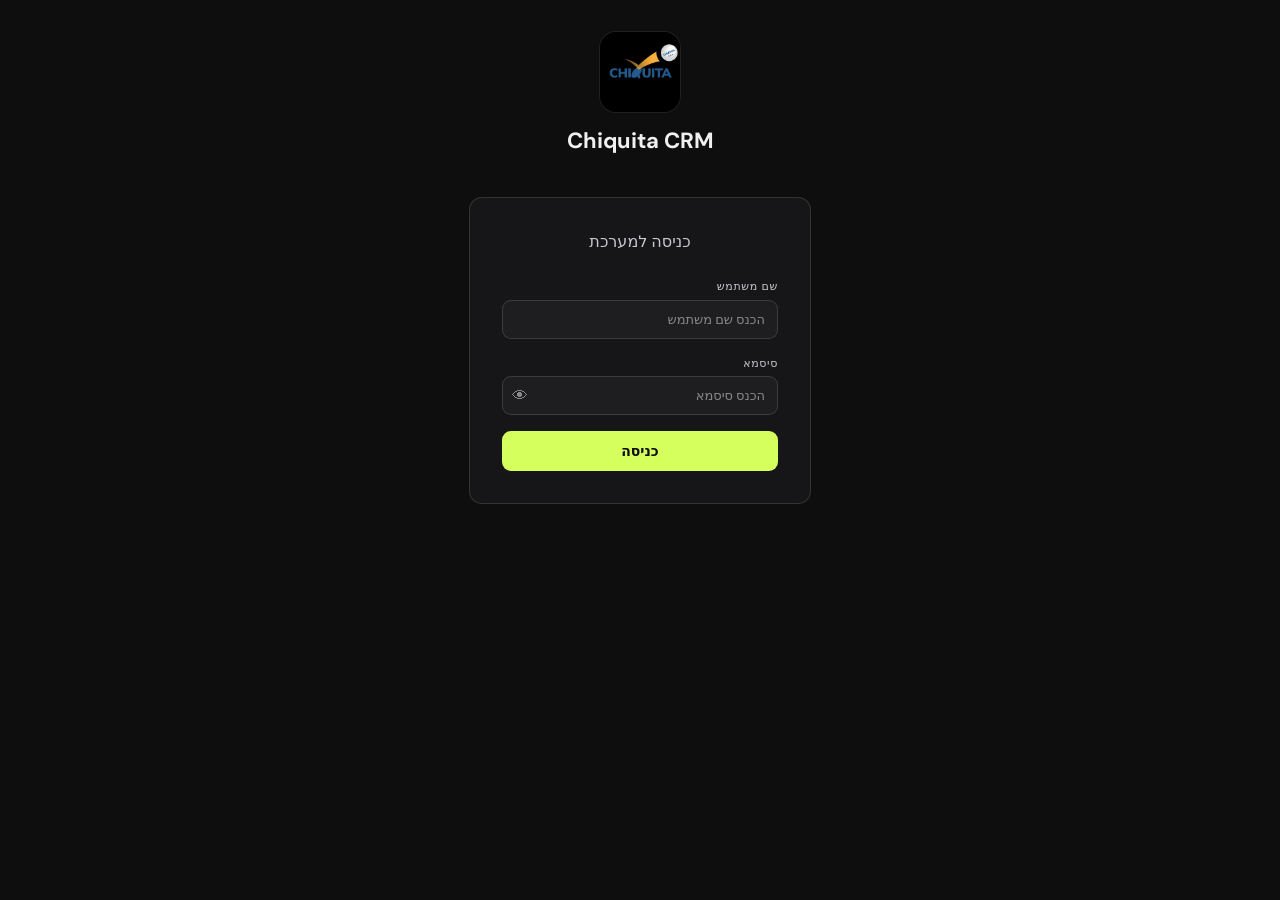
<file: index.html>
<!DOCTYPE html>
<html lang="he" dir="rtl">
<head>
  <meta charset="UTF-8"/>
  <meta name="viewport" content="width=device-width, initial-scale=1.0"/>
  <title>Chiquita CRM</title>
  <link rel="preconnect" href="https://fonts.googleapis.com"/>
  <link href="https://fonts.googleapis.com/css2?family=DM+Sans:wght@300;400;500;600;700&family=DM+Mono:wght@400;500&display=swap" rel="stylesheet"/>
  <link rel="stylesheet" href="style.css"/>
</head>
<body>

<!-- LOGIN -->
<div id="login-screen" style="display:flex">
  <div class="login-wrap">
    <div class="login-logo">
      <img src="logo.png" alt="Chiquita" class="login-logo-img"/>
      <div class="login-brand">Chiquita CRM</div>
    </div>
    <div class="login-card">
      <h1>כניסה למערכת</h1>
      <div class="form-group">
        <label>שם משתמש</label>
        <input type="text" id="login-username" placeholder="הכנס שם משתמש" autocomplete="username"/>
      </div>
      <div class="form-group">
        <label>סיסמא</label>
        <div style="position:relative">
          <input type="password" id="login-password" placeholder="הכנס סיסמא" autocomplete="current-password" onkeydown="if(event.key==='Enter')doLogin()" style="padding-left:38px"/>
          <button type="button" onclick="togglePassVis()" id="pass-eye" style="position:absolute;left:10px;top:50%;transform:translateY(-50%);background:none;border:none;cursor:pointer;color:var(--text3);font-size:16px;padding:0">👁</button>
        </div>
      </div>
      <button class="btn-primary" onclick="doLogin()">כניסה</button>
      <div id="login-error" class="error-msg" style="display:none;">שם משתמש או סיסמא שגויים</div>
    </div>
  </div>
</div>

<!-- CRM -->
<div id="crm-screen" style="display:none">
  <div class="sidebar">
    <!-- Row 1: logo | client name | buttons -->
    <div class="sidebar-top" style="display:flex;align-items:center;gap:6px;margin-bottom:.6rem">
      <img src="logo.png" alt="" class="crm-logo-img"/>
      <div class="sb-client-name" id="s-client-name" style="flex:1;text-align:center;font-size:15px;font-weight:700;color:var(--text)">—</div>
      <button id="theme-toggle" onclick="toggleTheme()" class="btn-logout-small" title="מצב תצוגה" style="font-size:14px">☀️</button>
      <button class="btn-logout-small" onclick="doLogout()" title="התנתק">⏻</button>
    </div>

    <!-- Row 2: tabs -->
    <div class="nav-tabs" style="margin-bottom:.5rem">
      <button class="nav-tab active" onclick="switchTab('leads',this)">לידים</button>
      <button class="nav-tab" onclick="switchTab('analytics',this)">סטטיסטיקה</button>
    </div>

    <!-- Period + search + status + add in one row -->
    <div class="sidebar-controls-row">
      <select id="month-filter" onchange="onMonthFilterChange()" class="month-select">
        <option value="all">כל הזמן</option>
      </select>
      <div class="search-wrap" style="flex:1;min-width:0">
        <svg class="search-icon" width="13" height="13" fill="none" stroke="currentColor" stroke-width="2" viewBox="0 0 24 24"><circle cx="11" cy="11" r="8"/><path d="m21 21-4.35-4.35"/></svg>
        <input type="text" id="search" placeholder="חיפוש..." oninput="currentPage=1;renderTable()" style="width:100%"/>
      </div>
      <select id="filter-status" onchange="currentPage=1;renderTable()">
        <option value="">סטטוס</option>
        <option>ליד חדש</option>
        <option>ביקש פרטים נוספים בוואטסאפ</option>
        <option>פולואפ</option>
        <option>לא רלוונטי</option>
        <option>נמכר</option>
      </select>
      <button class="btn-add desktop-hide" onclick="openModal()" style="padding:5px 8px;font-size:13px;font-weight:700;border-radius:50%;width:32px;height:32px;display:flex;align-items:center;justify-content:center;flex-shrink:0">+</button>
    </div>

    <div class="s-stats" id="s-stats"></div>

    <div class="fin-section" id="fin-section" style="display:none;">
      <div class="fin-title">פיננסים</div>
      <div class="fin-field">
        <label id="budget-label">תקציב קמפיין (₪)</label>
        <input type="number" id="budget" value="0" oninput="onBudgetChange()"/>
        <div class="fin-hint">לכל חודש בנפרד</div>
      </div>
      <div id="fin-results"></div>
    </div>
  </div>

  <div class="main-area">
    <div id="view-leads">
      <div class="top-bar">
        <div class="filters-row">
          <div class="search-wrap">
            <svg class="search-icon" width="14" height="14" fill="none" stroke="currentColor" stroke-width="2" viewBox="0 0 24 24"><circle cx="11" cy="11" r="8"/><path d="m21 21-4.35-4.35"/></svg>
            <input type="text" id="search-desktop" placeholder="חיפוש..." oninput="currentPage=1;syncSearch(this.value);renderTable()"/>
          </div>
          <select id="filter-status-desktop" onchange="currentPage=1;syncStatus(this.value);renderTable()">
            <option value="">כל הסטטוסים</option>
            <option>ליד חדש</option>
            <option>ביקש פרטים נוספים בוואטסאפ</option>
            <option>פולואפ</option>
            <option>לא רלוונטי</option>
            <option>נמכר</option>
          </select>
          <button class="btn-add" onclick="openModal()">+ הוסף ליד</button>
        </div>
      </div>

      <div class="table-wrap desktop-only">
        <table>
          <thead><tr>
            <th onclick="sortBy('date')">תאריך ↕</th>
            <th onclick="sortBy('name')">שם ↕</th>
            <th>טלפון</th>
            <th onclick="sortBy('status')">סטטוס ↕</th>
            <th>הערות</th>
            <th>סכום</th>
            <th>מיקום / עניין</th>
            <th>איך קנה</th>
            <th></th>
          </tr></thead>
          <tbody id="table-body"></tbody>
        </table>
        <div id="empty-state" class="empty-state" style="display:none;"><div>◎</div><div>לא נמצאו לידים</div></div>
      </div>

      <div class="cards-wrap mobile-only" id="cards-body"></div>

      <div id="pagination-bar" style="display:none;align-items:center;justify-content:center;gap:6px;padding:10px 8px;border-top:1px solid var(--border);background:var(--bg2);flex-shrink:0;flex-wrap:wrap"></div>

      <div class="table-footer">
        <span id="row-count"></span>
        <div id="sync-status" class="sync-status"></div>
      </div>
      <div class="page-footer">מופעל על ידי <strong>MetricMinds</strong></div>
    </div>

    <div id="view-analytics" style="display:none;">
      <div id="kpi-row" class="kpi-row"></div>
      <div class="analytics-card" style="margin-bottom:12px;">
        <div class="analytics-card-title">התפלגות סטטוסים</div>
        <div id="status-bars"></div>
      </div>
      <div class="analytics-card">
        <div class="analytics-card-title">איך קנו (נמכרו)</div>
        <div id="ad-bars"></div>
      </div>
      <div class="page-footer">מופעל על ידי <strong>MetricMinds</strong></div>
    </div>
  </div>


<!-- INLINE EDIT -->
<div class="modal-overlay" id="inline-edit-modal" onclick="if(event.target===this)closeInlineEdit()">
  <div class="modal">
    <div class="modal-header">
      <h2>עריכת ליד</h2>
      <button class="modal-close" onclick="closeInlineEdit()">✕</button>
    </div>
    <div class="modal-body">
      <div class="ie-header-info">
        <div class="ie-lead-name" id="ie-name-val"></div>
        <div class="ie-meta"><span id="ie-date"></span></div>
      </div>
      <div class="ie-readonly-grid">
        <div class="ie-readonly-item"><div class="ie-readonly-label">מיקום / עניין</div><div class="ie-readonly-val" id="ie-campaign"></div></div>
      </div>
      <div class="ie-divider">ניתן לעריכה</div>
      <div class="form-row">
        <div class="form-group"><label>שם</label><input type="text" id="ie-name"/></div>
        <div class="form-group"><label>טלפון</label><input type="tel" id="ie-phone"/></div>
      </div>
      <div class="form-group"><label>סטטוס</label>
        <div class="status-pills" id="ie-status-pills"></div>
      </div>
      <div class="form-group"><label>הערות</label><textarea id="ie-notes"></textarea></div>
      <div class="form-group" id="ie-income-group" style="display:none;"><label>סכום העסקה (₪)</label><input type="text" id="ie-income" placeholder="2500"/></div>
      <div class="form-group"><label>איך קנה</label>
        <select id="ie-ad">
          <option value="">-- בחר --</option>
          <option value="דרך לינק באשראי">דרך לינק באשראי</option>
          <option value="העברה בקאיה">העברה בקאיה</option>
          <option value="רכישה באתר">רכישה באתר</option>
          <option value="מזומן">מזומן</option>
        </select>
      </div>
    </div>
    <div class="modal-footer">
      <button class="btn-primary" id="ie-save-btn" onclick="saveInlineEdit()" style="width:auto;padding:8px 20px;margin:0">שמור שינויים</button>
      <button class="btn-cancel" onclick="closeInlineEdit()">ביטול</button>
    </div>
  </div>
</div>

<!-- ADD LEAD -->
<div class="modal-overlay" id="modal-overlay" onclick="handleOverlayClick(event)">
  <div class="modal">
    <div class="modal-header">
      <h2>הוסף ליד חדש</h2>
      <button class="modal-close" onclick="closeModal()">✕</button>
    </div>
    <div class="modal-body">
      <div class="form-row">
        <div class="form-group"><label>תאריך</label><input type="date" id="f-date"/></div>
        <div class="form-group"><label>מיקום / עניין</label><input type="text" id="f-campaign"/></div>
      </div>
      <div class="form-row">
        <div class="form-group"><label>שם מלא *</label><input type="text" id="f-name"/></div>
        <div class="form-group"><label>טלפון *</label><input type="tel" id="f-phone"/></div>
      </div>
      <div class="form-group"><label>סטטוס</label>
        <div class="status-pills">
          <button class="pill active" data-val="ליד חדש" onclick="selectStatus(this)">ליד חדש</button>
          <button class="pill" data-val="ביקש פרטים נוספים בוואטסאפ" onclick="selectStatus(this)">ביקש פרטים בווצאפ</button>
          <button class="pill" data-val="פולואפ" onclick="selectStatus(this)">פולואפ</button>
          <button class="pill" data-val="לא רלוונטי" onclick="selectStatus(this)">לא רלוונטי</button>
          <button class="pill" data-val="נמכר" onclick="selectStatus(this)">נמכר ✓</button>
        </div>
      </div>
      <div class="form-group"><label>הערות</label><textarea id="f-notes"></textarea></div>
      <div class="form-row">
        <div class="form-group"><label>סכום העסקה (₪)</label><input type="text" id="f-income" placeholder="2500"/></div>
        <div class="form-group"><label>איך קנה</label>
          <select id="f-ad">
            <option value="">-- בחר --</option>
            <option value="דרך לינק באשראי">דרך לינק באשראי</option>
            <option value="העברה בקאיה">העברה בקאיה</option>
            <option value="רכישה באתר">רכישה באתר</option>
            <option value="מזומן">מזומן</option>
          </select>
        </div>
      </div>
    </div>
    <div class="modal-footer">
      <button class="btn-primary" onclick="saveLead()" style="width:auto;padding:8px 20px;margin:0"><span>שמור לגיליון</span></button>
      <button class="btn-cancel" onclick="closeModal()">ביטול</button>
    </div>
  </div>
</div>

<div class="toast" id="toast"></div>
<script>
window.onerror=function(msg,src,line,col,err){
  const d=document.getElementById('toast');
  if(d){d.className='toast show error';d.textContent='שגיאה שורה '+line+': '+msg;setTimeout(()=>d.classList.remove('show'),8000);}
  console.error('ERROR line '+line+':',msg,err);
  return false;
};
</script>
<script src="users.js"></script>
<script src="app.js"></script>
</body>
</html>
</file>
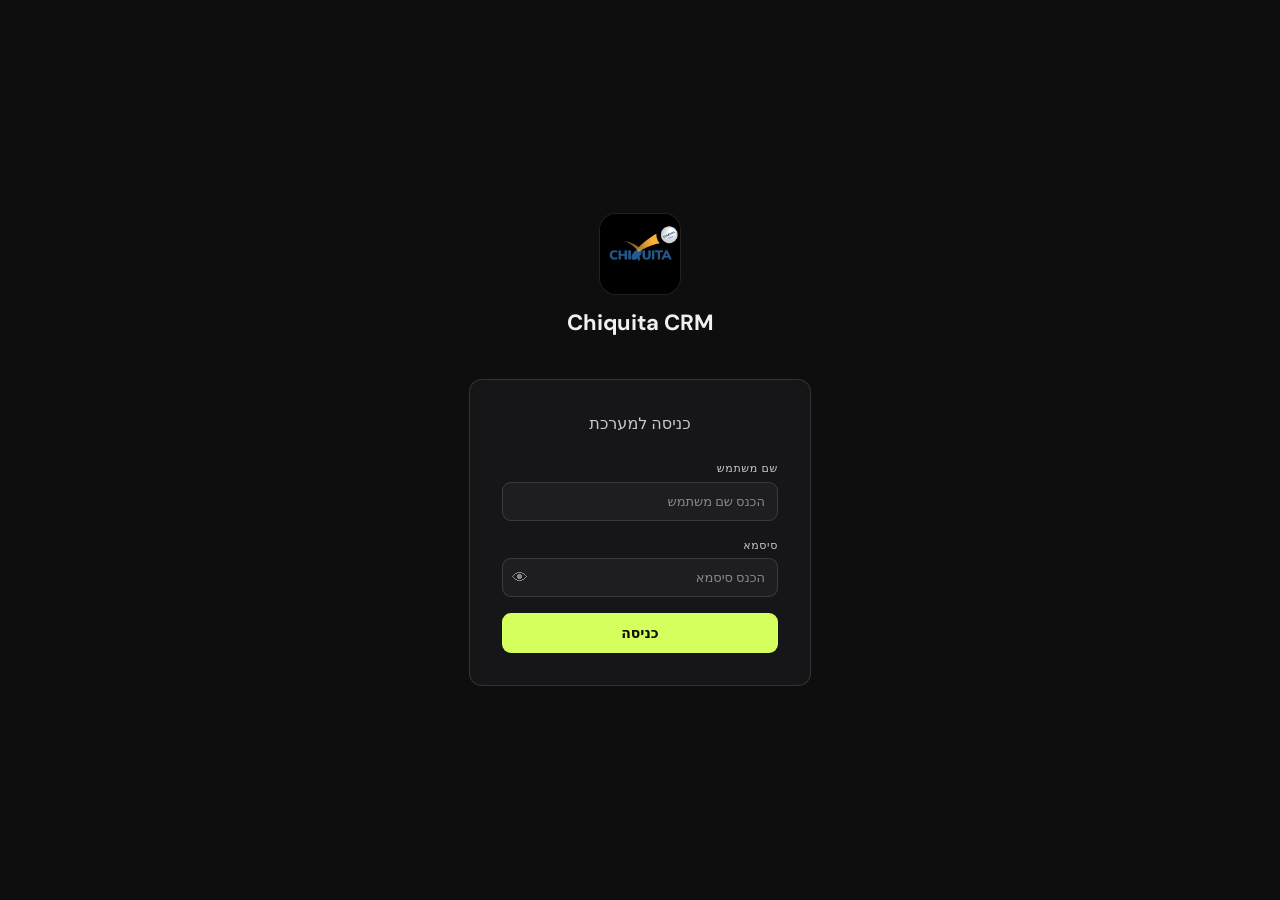
<file: index_v2_final.html>
<!DOCTYPE html>
<html lang="he" dir="rtl">
<head>
  <meta charset="UTF-8"/>
  <meta name="viewport" content="width=device-width, initial-scale=1.0"/>
  <title>Chiquita CRM</title>
  <link rel="preconnect" href="https://fonts.googleapis.com"/>
  <link href="https://fonts.googleapis.com/css2?family=DM+Sans:wght@300;400;500;600&family=DM+Mono:wght@400;500&display=swap" rel="stylesheet"/>
  <link rel="stylesheet" href="style.css"/>
</head>
<body>

<!-- LOGIN -->
<div id="login-screen" class="screen active">
  <div class="login-wrap">
    <div class="login-logo">
      <img src="logo.png" alt="MetricMinds" class="login-logo-img"/>
      <div class="login-brand">Chiquita CRM</div>
    </div>
    <div class="login-card">
      <h1>כניסה למערכת</h1>
      <div class="form-group">
        <label>שם משתמש</label>
        <input type="text" id="login-username" placeholder="הכנס שם משתמש" autocomplete="username"/>
      </div>
      <div class="form-group">
        <label>סיסמא</label>
        <div style="position:relative">
          <input type="password" id="login-password" placeholder="הכנס סיסמא" autocomplete="current-password" onkeydown="if(event.key==='Enter')doLogin()" style="padding-left:38px"/>
          <button type="button" onclick="togglePassVis()" id="pass-eye" style="position:absolute;left:10px;top:50%;transform:translateY(-50%);background:none;border:none;cursor:pointer;color:var(--text3);font-size:16px;padding:0;line-height:1">👁</button>
        </div>
      </div>
      <button class="btn-primary" onclick="doLogin()">כניסה</button>
      <div id="login-error" class="error-msg" style="display:none;">שם משתמש או סיסמא שגויים</div>
    </div>
  </div>
</div>

<!-- ADMIN -->
<div id="admin-screen" class="screen">
  <div class="admin-layout">
    <div class="admin-sidebar">
      <div class="admin-logo-wrap">
        <img src="logo.png" alt="" class="crm-logo-img"/>
        <span class="brand-txt">Chiquita</span>
      </div>
      <div class="admin-menu-label">ניהול</div>
      <div class="admin-menu">
        <div class="admin-menu-item active">לקוחות</div>
      </div>
      <div style="margin-top:auto">
        <button class="btn-logout" onclick="doLogout()">התנתק</button>
      </div>
    </div>
    <div class="admin-main">
      <div class="admin-topbar">
        <div>
          <div class="admin-page-title">ניהול לקוחות</div>
          <div id="admin-stats" style="margin-top:3px"></div>
        </div>
        <button class="btn-add" onclick="openAddClient()">+ הוסף לקוח</button>
      </div>
      <div id="client-list" class="client-list-admin"></div>
    </div>
  </div>
  <div class="admin-toast" id="admin-toast"></div>
</div>

<!-- CLIENT MODAL -->
<div class="modal-overlay" id="client-modal" onclick="if(event.target===this)this.classList.remove('open')">
  <div class="modal">
    <div class="modal-header">
      <h2 id="client-modal-title">הוסף לקוח</h2>
      <button class="modal-close" onclick="document.getElementById('client-modal').classList.remove('open')">✕</button>
    </div>
    <div class="modal-body">
      <input type="hidden" id="cm-id"/>
      <div class="form-row">
        <div class="form-group"><label>שם הלקוח / עסק *</label><input type="text" id="cm-name" placeholder="לדוגמה: GYM Dilan"/></div>
        <div class="form-group"><label>שם משתמש *</label><input type="text" id="cm-username" placeholder="gymdilan"/></div>
      </div>
      <div class="form-group"><label>סיסמא *</label><input type="password" id="cm-password" placeholder="סיסמא לכניסה של הלקוח"/></div>
      <div class="form-group">
        <label>קישור לגיליון Google *</label>
        <input type="url" id="cm-sheet-url" placeholder="https://docs.google.com/spreadsheets/d/..."/>
        <div class="field-hint">הגיליון חייב להיות משותף כ"כל מי שיש לו קישור"</div>
      </div>
      <div class="form-group">
        <label>לוגו הלקוח <span class="optional">(קישור לתמונה — אופציונלי)</span></label>
        <input type="url" id="cm-logo-url" placeholder="https://..."/>
        <div class="field-hint">קישור ישיר לתמונה (PNG/JPG)</div>
      </div>
      <div class="form-row">
        <div class="form-group"><label>שם לשונית <span class="optional">(ברירת מחדל: Main CRM)</span></label><input type="text" id="cm-sheet-tab" placeholder="Main CRM"/></div>
        <div class="form-group">
          <label>ממוצע חודשים שנרשם נשאר</label>
          <input type="number" id="cm-avg-months" value="5" min="1"/>
          <div class="field-hint">לחישוב ערך לקוח</div>
        </div>
      </div>
    </div>
    <div class="modal-footer">
      <button class="btn-primary" onclick="saveClient()" style="width:auto;padding:8px 20px;margin:0">שמור</button>
      <button class="btn-cancel" onclick="document.getElementById('client-modal').classList.remove('open')">ביטול</button>
    </div>
  </div>
</div>

<!-- CRM -->
<div id="crm-screen" class="screen">
  <div class="sidebar">
      <!-- Sidebar top: logo + controls -->
      <div class="sidebar-top">
        <div class="logo-wrap">
          <img src="logo.png" alt="" class="crm-logo-img"/>
          <span class="brand-txt">Chiquita</span>
        </div>
        <div style="display:flex;gap:4px">
          <button class="btn-back" id="btn-back-admin" onclick="goBackAdmin()" style="display:none" title="חזור">←</button>
          <button class="btn-logout-small" onclick="doLogout()" title="התנתק">⏻</button>
        </div>
      </div>
      <!-- 1. Client name -->
      <div class="sb-client-block">
        <div class="sb-client-label">לקוח</div>
        <div class="sb-client-name" id="s-client-name">—</div>
      </div>

      <!-- 2. Nav tabs -->
      <div class="nav-tabs">
        <button class="nav-tab active" onclick="switchTab('leads',this)">לידים</button>
        <button class="nav-tab" onclick="switchTab('analytics',this)">סטטיסטיקה</button>
      </div>

      <!-- 3. Period filter -->
      <div class="sb-period-block">
        <div class="sb-section-label">תקופה</div>
        <select id="month-filter" onchange="onMonthFilterChange()" class="month-select">
          <option value="all">כל הזמן</option>
        </select>
      </div>

      <!-- 4. Stats -->
      <div class="s-stats" id="s-stats"></div>

      <!-- 5. Finance -->
      <div class="fin-section" id="fin-section" style="display:none;">
        <div class="fin-title">פיננסים</div>
        <div class="fin-field">
          <label id="budget-label">תקציב קמפיין (₪)</label>
          <input type="number" id="budget" value="0" oninput="onBudgetChange()"/>
          <div class="fin-hint">לכל חודש בנפרד</div>
        </div>
        <div id="fin-results"></div>
      </div>

    </div>
  <div class="main-area">
    <div id="view-leads">
      <div class="top-bar">
        <div class="filters-row">
          <div class="search-wrap">
            <svg class="search-icon" width="14" height="14" fill="none" stroke="currentColor" stroke-width="2" viewBox="0 0 24 24"><circle cx="11" cy="11" r="8"/><path d="m21 21-4.35-4.35"/></svg>
            <input type="text" id="search" placeholder="חיפוש..." oninput="renderTable()"/>
          </div>
          <select id="filter-status" onchange="renderTable()">
            <option value="">כל הסטטוסים</option>
            <option>ליד חדש</option>
            <option>ביקש פרטים נוספים בוואטסאפ</option>
            <option>פולואפ</option>
            <option>לא רלוונטי</option>
            <option>נמכר</option>
          </select>

        </div>
        <button class="btn-add" onclick="openModal()">+ הוסף ליד</button>
      </div>
      <div class="table-wrap desktop-only">
        <table>
          <thead><tr>
            <th onclick="sortBy('date')">תאריך ↕</th>
            <th onclick="sortBy('name')">שם ↕</th>
            <th>טלפון</th>
            <th onclick="sortBy('status')">סטטוס ↕</th>
            <th>הערות</th>
            <th>סכום</th>
            <th>מיקום / עניין</th>
            <th>איך קנה</th>
            <th></th>
          </tr></thead>
          <tbody id="table-body"></tbody>
        </table>
        <div id="empty-state" class="empty-state" style="display:none;"><div>◎</div><div>לא נמצאו לידים</div></div>
      </div>
      <div class="cards-wrap mobile-only" id="cards-body"></div>
      <div class="table-footer">
        <span id="row-count"></span>
        <div id="sync-status" class="sync-status"></div>
      </div>
      <div class="page-footer">מופעל על ידי <strong>MetricMinds</strong></div>
    </div>
    <div id="view-analytics" style="display:none;">
      <div id="kpi-row" class="kpi-row"></div>
      <div class="analytics-card" style="margin-bottom:12px;">
        <div class="analytics-card-title">התפלגות סטטוסים</div>
        <div id="status-bars"></div>
      </div>
      <div class="analytics-card">
        <div class="analytics-card-title">ביצועי מודעות</div>
        <div id="ad-bars"></div>
      </div>
    <div class="page-footer">מופעל על ידי <strong>MetricMinds</strong></div>
    </div>
  </div>
</div>

<!-- LEAD MODAL -->
<div class="modal-overlay" id="modal-overlay" onclick="handleOverlayClick(event)">
  <div class="modal">
    <div class="modal-header">
      <h2 id="modal-title">הוסף ליד חדש</h2>
      <button class="modal-close" onclick="closeModal()">✕</button>
    </div>
    <div class="modal-body">
      <div class="form-row">
        <div class="form-group"><label>תאריך</label><input type="date" id="f-date"/></div>
<div class="form-group" style="display:none"><select id="f-platform"><option value="manual">Manual</option></select></div>
      </div>
      <div class="form-row">
        <div class="form-group"><label>שם מלא *</label><input type="text" id="f-name" placeholder="שם הליד"/></div>
        <div class="form-group"><label>טלפון *</label><input type="tel" id="f-phone" placeholder="05XXXXXXXX"/></div>
      </div>
      <div class="form-group"><label>סטטוס ליד</label>
        <div class="status-pills">
          <button class="pill active" data-val="ליד חדש" onclick="selectStatus(this)">ליד חדש</button>
          <button class="pill" data-val="ביקש פרטים נוספים בוואטסאפ" onclick="selectStatus(this)">ביקש פרטים בווצאפ</button>
          <button class="pill" data-val="פולואפ" onclick="selectStatus(this)">פולואפ</button>
          <button class="pill" data-val="לא רלוונטי" onclick="selectStatus(this)">לא רלוונטי</button>
          <button class="pill" data-val="נמכר" onclick="selectStatus(this)">נמכר ✓</button>
        </div>
      </div>
      <div class="form-group"><label>תיאור נוסף</label><textarea id="f-notes" placeholder="הערות נוספות..."></textarea></div>
      <div class="form-row">
        <div class="form-group"><label>סכום העסקה (₪)</label><input type="text" id="f-income" placeholder="2500"/></div>
        <div class="form-group"><label>מתעניין ב / מיקום</label><input type="text" id="f-campaign"/></div>
      </div>
      <div class="form-group"><label>איך קנה</label><input type="text" id="f-ad" placeholder="מזומן / אשראי / לינק..."/></div>
    </div>
    <div class="modal-footer">
      <button class="btn-primary" onclick="saveLead()" style="width:auto;padding:8px 20px;margin:0"><span id="save-btn-text">שמור לגיליון</span></button>
      <button class="btn-cancel" onclick="closeModal()">ביטול</button>
    </div>
  </div>
</div>


<!-- INLINE EDIT MODAL -->
<div class="modal-overlay" id="inline-edit-modal" onclick="if(event.target===this)closeInlineEdit()">
  <div class="modal">
    <div class="modal-header">
      <h2>עריכת ליד</h2>
      <button class="modal-close" onclick="closeInlineEdit()">✕</button>
    </div>
    <div class="modal-body">
      <div class="ie-header-info">
        <div class="ie-lead-name" id="ie-name-val"></div>
        <div class="ie-meta">
          <span id="ie-date"></span>
          <span id="ie-platform"></span>
        </div>
      </div>

      <div class="ie-divider">פרטים לקריאה בלבד</div>
      <div class="ie-readonly-grid">
        <div class="ie-readonly-item"><div class="ie-readonly-label">קמפיין</div><div class="ie-readonly-val" id="ie-campaign"></div></div>
        <div class="ie-readonly-item"><div class="ie-readonly-label">מודעה</div><div class="ie-readonly-val" id="ie-ad"></div></div>
      </div>

      <div class="ie-divider">ניתן לעריכה</div>
      <div class="form-row">
        <div class="form-group"><label>שם</label><input type="text" id="ie-name"/></div>
        <div class="form-group"><label>טלפון</label><input type="tel" id="ie-phone"/></div>
      </div>
      <div class="form-group"><label>סטטוס</label>
        <div class="status-pills" id="ie-status-pills"></div>
      </div>
      <div class="form-group"><label>הערות</label><textarea id="ie-notes" placeholder="הערות נוספות..."></textarea></div>
      <div class="form-group" id="ie-income-group" style="display:none;"><label>הכנסה חודשית (₪)</label><input type="text" id="ie-income" placeholder="8000"/></div>
    </div>
    <div class="modal-footer">
      <button class="btn-primary" id="ie-save-btn" onclick="saveInlineEdit()" style="width:auto;padding:8px 20px;margin:0">שמור שינויים</button>
      <button class="btn-cancel" onclick="closeInlineEdit()">ביטול</button>
    </div>
  </div>
</div>

<div class="toast" id="toast"></div>

<script src="users.js"></script>
<script src="app.js"></script>
</body>
</html>
</file>
<file: style.css>
*,*::before,*::after{box-sizing:border-box;margin:0;padding:0}
:root{
  --bg:#0e0e0f;--bg2:#161618;--bg3:#1e1e21;--bg4:#252528;
  --border:rgba(255,255,255,0.07);--border2:rgba(255,255,255,0.13);
  --text:#f0f0f0;--text2:#c8c8d0;--text3:#888;
  --accent:#d4ff5c;--accent-dim:rgba(212,255,92,0.12);--at:#0e0e0f;
  --green:#4ade80;--amber:#fbbf24;--red:#f87171;--blue:#60a5fa;
  --r:9px;--rl:13px;--sw:210px;
}
html,body{height:100%;direction:rtl}
body{font-family:'DM Sans',system-ui,Arial,sans-serif;background:var(--bg);color:var(--text);font-size:13px;line-height:1.5}
.screen{display:none;min-height:100vh}
.screen.active{display:flex}

/* LOGIN */
#login-screen{align-items:center;justify-content:center;background:var(--bg)}
.login-wrap{width:100%;max-width:390px;padding:2rem 1.5rem}
.login-logo{text-align:center;margin-bottom:2.5rem}
.login-logo-img{width:80px;height:80px;border-radius:16px;object-fit:cover;margin:0 auto 12px;display:block;box-shadow:0 0 0 1px rgba(255,255,255,0.08)}
.login-brand{font-size:22px;font-weight:700;color:var(--text)}
.login-card{background:var(--bg2);border:1px solid var(--border2);border-radius:var(--rl);padding:2rem}
.login-card h1{font-size:16px;font-weight:500;margin-bottom:1.5rem;text-align:center;color:var(--text2)}

/* ADMIN */
#admin-screen{flex-direction:row;height:100vh}
.admin-layout{display:flex;width:100%;height:100%}
.admin-sidebar{width:200px;min-width:200px;background:var(--bg2);border-left:1px solid var(--border);display:flex;flex-direction:column;padding:1rem}
.admin-logo-wrap{display:flex;align-items:center;gap:8px;margin-bottom:1.5rem}
.admin-menu-label{font-size:10px;color:var(--text3);text-transform:uppercase;letter-spacing:.08em;margin-bottom:6px}
.admin-menu-item{padding:8px 10px;border-radius:var(--r);font-size:13px;color:var(--text2);cursor:pointer;margin-bottom:3px}
.admin-menu-item.active{background:var(--bg3);color:var(--text);font-weight:500}
.admin-main{flex:1;display:flex;flex-direction:column;overflow:hidden}
.admin-topbar{display:flex;align-items:center;justify-content:space-between;padding:1.1rem 1.25rem;border-bottom:1px solid var(--border)}
.admin-page-title{font-size:18px;font-weight:700}
.client-list-admin{flex:1;overflow-y:auto;padding:1rem 1.25rem;display:flex;flex-direction:column;gap:8px}
.client-row{display:flex;align-items:center;justify-content:space-between;background:var(--bg2);border:1px solid var(--border);border-radius:var(--rl);padding:1rem 1.1rem;transition:border-color .15s}
.client-row:hover{border-color:var(--border2)}
.client-row-info{flex:1;cursor:pointer}
.client-row-name{font-size:14px;font-weight:600;margin-bottom:3px}
.client-row-sub{font-size:11px;color:var(--text3)}
.client-row-actions{display:flex;gap:6px}
.btn-row-admin{background:none;border:1px solid var(--border);border-radius:var(--r);padding:6px 12px;font-size:12px;cursor:pointer;color:var(--text2);transition:all .15s;white-space:nowrap;font-family:inherit}
.btn-row-admin:hover{border-color:var(--border2);color:var(--text)}
.btn-row-admin.danger:hover{border-color:rgba(248,113,113,.4);color:var(--red);background:rgba(248,113,113,.06)}
.admin-toast{position:fixed;bottom:20px;left:20px;background:var(--bg3);border:1px solid var(--border2);color:var(--text);border-radius:var(--r);padding:10px 16px;font-size:13px;z-index:200;opacity:0;transform:translateY(5px);transition:opacity .2s,transform .2s;pointer-events:none}
.admin-toast.show{opacity:1;transform:translateY(0)}
.admin-toast.success{border-color:rgba(74,222,128,.3);color:var(--green)}
.admin-toast.error{border-color:rgba(248,113,113,.3);color:var(--red)}

/* FORMS */
.form-group{margin-bottom:1rem}
.form-group label{display:flex;align-items:center;justify-content:space-between;font-size:11px;font-weight:500;color:var(--text2);text-transform:uppercase;letter-spacing:.06em;margin-bottom:5px}
.optional{font-weight:400;text-transform:none;letter-spacing:0;color:var(--text3);font-size:11px}
.field-hint{font-size:11px;color:var(--text3);margin-top:4px}
input[type="text"],input[type="url"],input[type="tel"],input[type="date"],input[type="number"],input[type="password"],select,textarea{width:100%;background:var(--bg3);border:1px solid var(--border2);border-radius:var(--r);color:var(--text);font-family:inherit;font-size:13px;padding:10px 12px;outline:none;transition:border-color .15s;-webkit-appearance:none;direction:rtl;text-align:right}
input:focus,select:focus,textarea:focus{border-color:var(--accent)}
select option{background:var(--bg3)}
textarea{resize:vertical;min-height:70px}
input::placeholder{color:var(--text3)}
.btn-primary{width:100%;display:flex;align-items:center;justify-content:center;gap:8px;background:var(--accent);color:var(--at);border:none;border-radius:var(--r);padding:11px;font-family:inherit;font-size:14px;font-weight:700;cursor:pointer;transition:opacity .15s,transform .1s;margin-top:.4rem}
.btn-primary:hover{opacity:.9}
.btn-primary:active{transform:scale(.98)}
.error-msg{background:rgba(248,113,113,.1);border:1px solid rgba(248,113,113,.3);color:var(--red);border-radius:var(--r);padding:10px 12px;font-size:13px;margin-top:1rem}
.btn-logout{background:none;border:1px solid var(--border);border-radius:var(--r);padding:7px 14px;color:var(--text2);font-size:12px;cursor:pointer;width:100%;font-family:inherit}
.btn-logout:hover{border-color:var(--border2);color:var(--text)}
.btn-logout-small{background:none;border:1px solid var(--border);border-radius:6px;padding:5px 7px;cursor:pointer;color:var(--text3);font-size:12px;transition:all .15s}
.btn-logout-small:hover{color:var(--red);border-color:rgba(248,113,113,.4)}

/* CRM LAYOUT */
#crm-screen{flex-direction:row;height:100vh}
.sidebar{width:var(--sw);min-width:var(--sw);background:var(--bg2);border-left:1px solid var(--border);display:flex;flex-direction:column;padding:.9rem;overflow-y:auto}
.btn-back{background:none;border:1px solid var(--border);border-radius:6px;padding:4px 8px;cursor:pointer;color:var(--text3);font-size:13px;transition:all .15s}
.btn-back:hover{border-color:var(--border2);color:var(--text)}

/* Client name big */
.client-header-block{margin-bottom:.85rem;padding-bottom:.85rem;border-bottom:1px solid var(--border)}
.client-header-top{display:flex;align-items:center;justify-content:space-between;margin-bottom:.6rem}
.client-logo-img{width:38px;height:38px;border-radius:8px;object-fit:cover;box-shadow:0 2px 8px rgba(0,0,0,.4)}
.client-name-big{font-size:16px;font-weight:700;color:var(--text);line-height:1.2;word-break:break-word}
.metricminds-footer{margin-top:auto;padding-top:.8rem;border-top:1px solid var(--border);display:flex;align-items:center;gap:6px}
.footer-logo-img{width:20px;height:20px;border-radius:4px;object-fit:cover;opacity:.7}
.footer-brand-txt{font-size:11px;color:var(--text3);font-weight:600;letter-spacing:.04em}
.sidebar-section{margin-bottom:.75rem}
.sidebar-section-label{font-size:10px;color:var(--text3);text-transform:uppercase;letter-spacing:.07em;margin-bottom:5px}
.month-select{width:100%;font-size:12px;padding:7px 10px}
.nav-tabs{display:flex;gap:3px;background:var(--bg3);border-radius:7px;padding:3px;margin-bottom:.85rem}
.nav-tab{flex:1;background:none;border:none;border-radius:5px;padding:5px 3px;font-family:inherit;font-size:11px;color:var(--text3);cursor:pointer;transition:all .15s;font-weight:500}
.nav-tab.active{background:var(--bg4);color:var(--text);font-weight:700}
.s-stats{flex:1}
.s-stat{display:flex;justify-content:space-between;align-items:center;padding:6px 0;border-bottom:1px solid var(--border)}
.s-stat:last-child{border-bottom:none}
.s-stat-label{font-size:12px;color:var(--text2)}
.s-stat-val{font-size:14px;font-weight:700;font-family:'DM Mono',monospace}
.green{color:var(--green)}.amber{color:var(--amber)}.red{color:var(--red)}.blue{color:var(--blue)}
.fin-section{margin-top:.8rem;padding-top:.8rem;border-top:1px solid var(--border)}
.fin-title{font-size:10px;color:var(--text3);text-transform:uppercase;letter-spacing:.07em;margin-bottom:7px}
.fin-field{display:flex;flex-direction:column;gap:3px;margin-bottom:8px}
.fin-field label{font-size:11px;color:var(--text2);display:block;text-transform:none;letter-spacing:0;font-weight:500}
.fin-field input{padding:6px 8px;font-size:12px}
.fin-hint{font-size:10px;color:var(--text3);margin-top:2px}
.fin-row{display:flex;justify-content:space-between;align-items:center;padding:4px 0;border-bottom:1px solid rgba(255,255,255,.04)}
.fin-row:last-child{border-bottom:none}
.fin-label{font-size:11px;color:var(--text2)}
.fin-val{font-size:12px;font-weight:700;font-family:'DM Mono',monospace;color:var(--accent)}

/* MAIN */
.main-area{flex:1;display:flex;flex-direction:column;overflow:hidden;min-height:0}
#view-leads{display:flex;flex-direction:column;flex:1;overflow:hidden;min-height:0}
#view-analytics{overflow-y:auto;flex:1;min-height:0}
.top-bar{display:flex;align-items:center;justify-content:space-between;padding:.8rem 1rem;border-bottom:1px solid var(--border);gap:8px;flex-wrap:wrap}
.filters-row{display:flex;gap:7px;flex-wrap:wrap;align-items:center}
.search-wrap{position:relative}
.search-icon{position:absolute;right:9px;top:50%;transform:translateY(-50%);color:var(--text3);pointer-events:none}
.search-wrap input{width:185px;padding-right:30px;padding-left:10px}
.filters-row select{width:auto;padding:7px 10px}
.btn-add{display:flex;align-items:center;gap:6px;background:var(--accent);color:var(--at);border:none;border-radius:var(--r);padding:8px 14px;font-family:inherit;font-size:12px;font-weight:700;cursor:pointer;white-space:nowrap}
.btn-add:hover{opacity:.9}

/* TABLE */
.desktop-only{display:block}
.mobile-only{display:none}
.table-wrap{flex:1;overflow:auto;min-height:0}
table{width:100%;border-collapse:collapse;min-width:750px}
thead{position:sticky;top:0;z-index:1}
thead tr{background:var(--bg2)}
th{padding:10px 13px;text-align:right;font-size:10px;font-weight:600;color:var(--text3);text-transform:uppercase;letter-spacing:.07em;border-bottom:1px solid var(--border);white-space:nowrap;cursor:pointer;user-select:none}
th:hover{color:var(--text2)}
td{padding:11px 13px;border-bottom:1px solid var(--border);vertical-align:middle;font-size:13px;text-align:right}
tr:last-child td{border-bottom:none}
tr:hover td{background:rgba(255,255,255,.025)}
tr{cursor:pointer}
.name-cell{font-weight:600;color:var(--text)}
.date-cell{font-family:'DM Mono',monospace;font-size:11px;color:var(--text2);white-space:nowrap}
.phone-cell{font-family:'DM Mono',monospace;font-size:12px;color:var(--text2)}
.note-cell{max-width:130px;overflow:hidden;text-overflow:ellipsis;white-space:nowrap;font-size:12px;color:var(--text2)}
.income-cell{font-family:'DM Mono',monospace;font-size:12px;color:var(--green);font-weight:600}
.ad-cell{max-width:90px;overflow:hidden;text-overflow:ellipsis;white-space:nowrap;color:var(--text3);font-size:11px}

/* BADGES */
.badge{display:inline-flex;align-items:center;padding:3px 9px;border-radius:20px;font-size:11px;font-weight:600;white-space:nowrap}
.badge-new{background:rgba(96,165,250,.15);color:#93c5fd}
.badge-details{background:rgba(74,222,128,.12);color:#86efac}
.badge-followup{background:rgba(251,191,36,.12);color:#fde68a}
.badge-irrelevant{background:rgba(248,113,113,.12);color:#fca5a5}
.badge-registered{background:rgba(212,255,92,.12);color:var(--accent)}
.badge-notregistered{background:rgba(156,163,175,.1);color:#a1a1aa}

.platform-cell{display:flex;align-items:center;gap:5px;font-size:12px;color:var(--text2);justify-content:flex-end}
.platform-dot{width:7px;height:7px;border-radius:50%;flex-shrink:0}
.dot-fb{background:#1877F2}.dot-ig{background:#E1306C}

/* Delete - admin only, hidden until hover */
.btn-delete-row{background:none;border:none;color:transparent;cursor:pointer;padding:4px 7px;border-radius:5px;font-size:13px;transition:all .2s}
tr:hover .btn-delete-row{color:var(--text3)}
.btn-delete-row:hover{color:var(--red)!important;background:rgba(248,113,113,.08)}

/* Tooltip */
.tooltip-cell{position:relative;max-width:160px}
.cell-truncate{display:block;overflow:hidden;text-overflow:ellipsis;white-space:nowrap;font-size:12px;color:var(--text2)}
.tooltip-box{display:none;position:absolute;top:calc(100% + 4px);right:0;z-index:50;background:var(--bg4);border:1px solid var(--border2);border-radius:var(--r);padding:9px 11px;font-size:12px;color:var(--text);white-space:normal;min-width:200px;max-width:320px;word-break:break-word;box-shadow:0 8px 24px rgba(0,0,0,.5)}
.tooltip-cell:hover .tooltip-box{display:block}

.table-footer{display:flex;justify-content:space-between;padding:8px 13px;border-top:1px solid var(--border);font-size:11px}
.row-count{color:var(--text3)}
.sync-status{font-size:11px;color:var(--text3)}
.sync-status.success{color:var(--green)}.sync-status.error{color:var(--red)}.sync-status.saving{color:var(--amber)}
.empty-state{display:flex;flex-direction:column;align-items:center;justify-content:center;padding:5rem;color:var(--text3);gap:8px;font-size:20px}

/* MOBILE CARDS */
.cards-wrap{flex:1;overflow-y:auto;padding:.75rem}
.lead-card{background:var(--bg2);border:1px solid var(--border);border-radius:var(--rl);padding:1rem;margin-bottom:10px;cursor:pointer;transition:border-color .15s}
.lead-card:hover{border-color:var(--border2)}
.lead-card-top{display:flex;justify-content:space-between;align-items:flex-start;margin-bottom:8px}
.lead-card-name{font-size:15px;font-weight:700;color:var(--text)}
.lead-card-date{font-size:11px;color:var(--text3);font-family:'DM Mono',monospace}
.lead-card-phone{font-size:13px;color:var(--text2);margin-bottom:8px;font-family:'DM Mono',monospace}
.lead-card-row{display:flex;justify-content:space-between;align-items:center;margin-top:7px}
.lead-card-edit{margin-top:10px;width:100%;background:none;border:1px solid var(--border);border-radius:var(--r);padding:8px;font-size:12px;color:var(--text2);cursor:pointer;text-align:center;font-family:inherit;transition:all .15s}
.lead-card-edit:hover{border-color:var(--border2);color:var(--text)}

/* ANALYTICS */
.kpi-row{display:grid;grid-template-columns:repeat(auto-fit,minmax(130px,1fr));gap:10px;margin-bottom:14px}
.kpi-card{background:var(--bg2);border:1px solid var(--border);border-radius:var(--r);padding:13px}
.kpi-label{font-size:10px;color:var(--text3);text-transform:uppercase;letter-spacing:.05em;margin-bottom:5px}
.kpi-val{font-size:21px;font-weight:700;font-family:'DM Mono',monospace}
.kpi-sub{font-size:10px;color:var(--text3);margin-top:3px}
.analytics-card{background:var(--bg2);border:1px solid var(--border);border-radius:var(--rl);padding:1rem}
.analytics-card-title{font-size:10px;color:var(--text3);text-transform:uppercase;letter-spacing:.06em;margin-bottom:12px;font-weight:600}
.bar-row{margin-bottom:9px}
.bar-label-row{display:flex;justify-content:space-between;font-size:11px;margin-bottom:3px}
.bar-track{background:var(--bg3);border-radius:4px;height:5px}
.bar-fill{height:5px;border-radius:4px;transition:width .4s}

/* MODALS */
.modal-overlay{display:none;position:fixed;inset:0;background:rgba(0,0,0,.75);z-index:100;align-items:center;justify-content:center}
.modal-overlay.open{display:flex}
.modal{background:var(--bg2);border:1px solid var(--border2);border-radius:var(--rl);width:500px;max-width:95vw;max-height:90vh;overflow-y:auto;direction:rtl;animation:su .18s ease;box-shadow:0 24px 60px rgba(0,0,0,.5)}
@keyframes su{from{transform:translateY(14px);opacity:0}to{transform:translateY(0);opacity:1}}
.modal-header{display:flex;align-items:center;justify-content:space-between;padding:1rem 1.3rem;border-bottom:1px solid var(--border)}
.modal-header h2{font-size:15px;font-weight:700}
.modal-close{background:none;border:none;color:var(--text3);font-size:15px;cursor:pointer;padding:3px;transition:color .15s}
.modal-close:hover{color:var(--text)}
.modal-body{padding:1rem 1.3rem}
.modal-footer{display:flex;gap:8px;justify-content:flex-start;padding:.9rem 1.3rem;border-top:1px solid var(--border)}
.form-row{display:grid;grid-template-columns:1fr 1fr;gap:11px}
.btn-cancel{background:none;border:1px solid var(--border2);border-radius:var(--r);padding:8px 15px;color:var(--text2);font-family:inherit;font-size:13px;cursor:pointer;transition:all .15s}
.btn-cancel:hover{border-color:var(--border2);color:var(--text)}
.status-pills{display:flex;flex-wrap:wrap;gap:5px}
.pill{background:var(--bg3);border:1px solid var(--border2);border-radius:20px;padding:5px 12px;font-family:inherit;font-size:11px;color:var(--text2);cursor:pointer;transition:all .15s;font-weight:500}
.pill:hover{border-color:var(--border2);color:var(--text)}
.pill.active{background:var(--accent-dim);border-color:rgba(212,255,92,.35);color:var(--accent)}
.ie-header-info{margin-bottom:1rem;padding-bottom:1rem;border-bottom:1px solid var(--border)}
.ie-lead-name{font-size:18px;font-weight:700;margin-bottom:4px;color:var(--text)}
.ie-meta{display:flex;gap:12px;font-size:12px;color:var(--text3)}
.ie-readonly-grid{display:grid;grid-template-columns:1fr 1fr;gap:8px;margin-bottom:1rem;background:var(--bg3);border-radius:var(--r);padding:10px 12px;border:1px solid var(--border)}
.ie-readonly-item{display:flex;flex-direction:column;gap:2px}
.ie-readonly-label{font-size:10px;color:var(--text3);text-transform:uppercase;letter-spacing:.05em}
.ie-readonly-val{font-size:12px;color:var(--text2);word-break:break-word}
.ie-divider{font-size:10px;color:var(--text3);text-transform:uppercase;letter-spacing:.07em;margin-bottom:8px;margin-top:4px;font-weight:600}

/* TOAST */
.toast{position:fixed;bottom:20px;left:20px;background:var(--bg3);border:1px solid var(--border2);color:var(--text);border-radius:var(--r);padding:10px 16px;font-size:13px;z-index:200;opacity:0;transform:translateY(5px);transition:opacity .2s,transform .2s;pointer-events:none;font-weight:500}
.toast.show{opacity:1;transform:translateY(0)}
.toast.success{border-color:rgba(74,222,128,.3);color:var(--green)}
.toast.error{border-color:rgba(248,113,113,.3);color:var(--red)}
.spinner{display:inline-block;width:15px;height:15px;border:2px solid rgba(255,255,255,.12);border-top-color:var(--accent);border-radius:50%;animation:spin .7s linear infinite}
@keyframes spin{to{transform:rotate(360deg)}}

/* RESPONSIVE */
@media(max-width:680px){
  #crm-screen{flex-direction:column}
  .sidebar{width:100%;min-width:unset;border-left:none;border-bottom:1px solid var(--border);padding:.7rem;flex-direction:row;flex-wrap:wrap;gap:.5rem;height:auto;overflow-y:visible}
  .sidebar-top{width:100%;margin-bottom:0}
  .client-name-block{display:none}
  .sidebar-section{flex:1;min-width:120px}
  .sidebar-section-label{display:none}
  .nav-tabs{flex:0 0 auto;margin-bottom:0}
  .s-stats{display:none}
  .fin-section{display:none!important}
  .desktop-only{display:none!important}
  .mobile-only{display:block!important}
  .search-wrap input{width:140px}
  .top-bar{padding:.6rem .8rem}
  .form-row{grid-template-columns:1fr}
}

/* Client name block */
.client-name-block{background:var(--bg3);border:1px solid var(--border);border-radius:var(--r);padding:.8rem .9rem;margin-bottom:.85rem}
.client-name-label{font-size:10px;color:var(--text3);text-transform:uppercase;letter-spacing:.08em;margin-bottom:4px}
.client-name-big{font-size:15px;font-weight:700;color:var(--text);line-height:1.2;word-break:break-word}
.sidebar-top{display:flex;align-items:center;justify-content:space-between;margin-bottom:.85rem}
.logo-wrap{display:flex;align-items:center;gap:7px}
.crm-logo-img{width:28px;height:28px;border-radius:6px;object-fit:cover}
.brand-txt{font-size:12px;font-weight:700;color:var(--accent);letter-spacing:.04em}

/* Page footer */

/* Fix analytics overflow - no content below last card */
#view-analytics{overflow-y:auto;padding:1.1rem;flex:1;min-height:0}

/* Call / WhatsApp buttons in table */
.action-cell{display:flex;gap:4px;align-items:center;justify-content:flex-end;white-space:nowrap}
.btn-call,.btn-wa{background:none;border:1px solid var(--border);border-radius:6px;padding:3px 7px;font-size:13px;cursor:pointer;transition:all .15s;opacity:0}
tr:hover .btn-call,tr:hover .btn-wa{opacity:1}
.btn-call:hover{background:rgba(74,222,128,.1);border-color:rgba(74,222,128,.3)}
.btn-wa:hover{background:rgba(37,211,102,.1);border-color:rgba(37,211,102,.3)}

/* Call / WhatsApp buttons on mobile cards */
.btn-call-card,.btn-wa-card{background:none;border:1px solid var(--border);border-radius:var(--r);padding:8px 10px;font-size:14px;cursor:pointer;transition:all .15s;flex-shrink:0}
.btn-call-card:hover{background:rgba(74,222,128,.1);border-color:rgba(74,222,128,.3)}
.btn-wa-card:hover{background:rgba(37,211,102,.1);border-color:rgba(37,211,102,.3)}

/* Footer fix - proper layout */
.page-footer{text-align:center;padding:8px 16px;font-size:11px;color:var(--text3);border-top:1px solid var(--border);background:var(--bg)}
.page-footer strong{color:var(--text2)}
.table-footer{display:flex;justify-content:space-between;align-items:center;padding:8px 13px;border-top:1px solid var(--border);font-size:11px;background:var(--bg2)}

.lead-card-reg{border-color:rgba(74,222,128,0.35)!important;background:rgba(74,222,128,0.07)!important;border-right:3px solid rgba(74,222,128,0.6)!important}

/* Call/WA buttons */
.action-cell{display:flex;gap:3px;align-items:center;justify-content:flex-end;white-space:nowrap}
.btn-call,.btn-wa{background:none;border:1px solid var(--border);border-radius:6px;padding:3px 7px;font-size:13px;cursor:pointer;transition:all .2s;opacity:0}
tr:hover .btn-call,tr:hover .btn-wa{opacity:1}
.btn-call:hover{background:rgba(74,222,128,.12);border-color:rgba(74,222,128,.35)}
.btn-wa:hover{background:rgba(37,211,102,.1);border-color:rgba(37,211,102,.3)}
.btn-call-card,.btn-wa-card{background:none;border:1px solid var(--border);border-radius:var(--r);padding:8px 10px;font-size:15px;cursor:pointer;transition:all .15s;flex-shrink:0}
.btn-call-card:hover{background:rgba(74,222,128,.12)}
.btn-wa-card:hover{background:rgba(37,211,102,.1)}

/* Page footer */
.page-footer{text-align:center;padding:8px;font-size:11px;color:var(--text3);border-top:1px solid var(--border);background:var(--bg2)}
.page-footer strong{color:var(--text2)}

/* Manual platform dot */
.dot-manual{background:#a78bfa}

/* Mobile controls row */
.mobile-controls-row{display:flex;align-items:center;gap:.5rem}

/* Footer - appears at bottom of content, not floating */
.page-footer{text-align:center;padding:8px 16px;font-size:11px;color:var(--text3);background:var(--bg2);flex-shrink:0}
.page-footer strong{color:var(--accent)}

/* Fix empty space - main area flex */
.main-area{flex:1;display:flex;flex-direction:column;overflow:hidden;min-height:0}
#view-leads{display:flex;flex-direction:column;flex:1;overflow:hidden;min-height:0}
#view-analytics{overflow-y:auto;flex:1;min-height:0;padding:1.1rem;padding-bottom:1rem}

/* ── NEW CLEAN SIDEBAR LAYOUT ── */
.sb-client-block{padding:.85rem .9rem;margin-bottom:.6rem;background:var(--bg3);border:1px solid var(--border);border-radius:var(--r)}
.sb-client-label{font-size:10px;color:var(--text3);text-transform:uppercase;letter-spacing:.08em;margin-bottom:3px}
.sb-client-name{font-size:16px;font-weight:700;color:var(--text);line-height:1.2;word-break:break-word}

.sb-period-block{margin-bottom:.75rem}
.sb-section-label{font-size:10px;color:var(--text3);text-transform:uppercase;letter-spacing:.07em;margin-bottom:5px}

/* Remove old client-name-block styles that conflict */
.client-name-block{display:none}
.mobile-controls-row{display:none}
.sidebar-section{display:none}

/* Mobile override */
@media(max-width:680px){
  .sidebar{flex-direction:column!important;padding:.75rem!important}
  .sidebar-top{margin-bottom:.5rem}
  .sb-client-block{padding:.6rem .75rem;margin-bottom:.5rem}
  .sb-client-name{font-size:18px}
  .nav-tabs{margin-bottom:.5rem}
  .sb-period-block{margin-bottom:.5rem}
  .s-stats{display:none!important}
  .fin-section{display:none!important}
}

/* ═══════════════════════════════════════════════
   PREMIUM LIGHT MODE
═══════════════════════════════════════════════ */
body.light-mode{
  --bg:#f0f2f7;
  --bg2:#ffffff;
  --bg3:#f7f8fc;
  --bg4:#eceef5;
  --border:rgba(30,40,80,0.09);
  --border2:rgba(30,40,80,0.15);
  --border3:rgba(30,40,80,0.22);
  --text:#0f1120;
  --text2:#353a56;
  --text3:#7b82a0;
  --accent:#2563eb;
  --accent-dim:rgba(37,99,235,0.08);
  --at:#ffffff;
  --green:#0d7a45;
  --amber:#92600a;
  --red:#c0272d;
  --blue:#1a4fd6;
}

/* Base */
body.light-mode{
  background:var(--bg);
  color:var(--text);
  font-feature-settings:"kern" 1,"liga" 1;
}

/* Inputs */
body.light-mode input,
body.light-mode select,
body.light-mode textarea{
  color:var(--text);
  background:#fff;
  border-color:rgba(30,40,80,0.18);
  box-shadow:0 1px 2px rgba(0,0,0,0.04);
}
body.light-mode input:focus,
body.light-mode select:focus,
body.light-mode textarea:focus{
  border-color:#2563eb;
  box-shadow:0 0 0 3px rgba(37,99,235,0.12);
}
body.light-mode input::placeholder{color:#aab0c8}

/* Sidebar — clean white panel */
body.light-mode .sidebar{
  background:#ffffff;
  border-left:1px solid rgba(30,40,80,0.1);
  box-shadow:2px 0 12px rgba(0,0,0,0.04);
}
body.light-mode .brand-txt{color:#2563eb}
body.light-mode .sb-client-block{
  background:linear-gradient(135deg,#eef3ff 0%,#f0f5ff 100%);
  border:1px solid rgba(37,99,235,0.15);
}
body.light-mode .client-name-big,
body.light-mode .sb-client-name{color:#0f1120;font-weight:700}
body.light-mode .sb-client-label,
body.light-mode .client-name-label{color:#7b82a0}
body.light-mode .s-stat{border-bottom-color:rgba(30,40,80,0.07)}
body.light-mode .s-stat-label{color:#4b5270;font-weight:500}
body.light-mode .s-stat-val{color:#0f1120}
body.light-mode .nav-tabs{background:#eceef5}
body.light-mode .nav-tab{color:#7b82a0;font-weight:500}
body.light-mode .nav-tab.active{
  background:#ffffff;
  color:#2563eb;
  font-weight:700;
  box-shadow:0 1px 4px rgba(0,0,0,0.1);
}
body.light-mode .fin-title{color:#7b82a0}
body.light-mode .fin-label{color:#353a56;font-weight:500}
body.light-mode .fin-val{color:#2563eb}
body.light-mode .fin-section{border-top-color:rgba(30,40,80,0.08)}
body.light-mode .sb-section-label,
body.light-mode .sidebar-section-label,
body.light-mode .month-filter-title{color:#7b82a0}

/* Main area */
body.light-mode .main-area{background:#f0f2f7}
body.light-mode .top-bar{
  background:#ffffff;
  border-bottom:1px solid rgba(30,40,80,0.09);
  box-shadow:0 1px 4px rgba(0,0,0,0.04);
}
body.light-mode .btn-add{
  background:#2563eb;
  color:#fff;
  box-shadow:0 2px 6px rgba(37,99,235,0.3);
}
body.light-mode .btn-add:hover{background:#1d4fd8}

/* Table */
body.light-mode .table-wrap{background:#fff}
body.light-mode table{background:#fff}
body.light-mode thead tr{
  background:#f7f8fc;
  border-bottom:2px solid rgba(30,40,80,0.09);
}
body.light-mode th{
  color:#7b82a0;
  font-weight:700;
  letter-spacing:.06em;
}
body.light-mode td{color:#353a56}
body.light-mode tr{border-bottom:1px solid rgba(30,40,80,0.06)}
body.light-mode tr:hover td{background:#f0f4ff}
body.light-mode .name-cell{color:#0f1120;font-weight:600}
body.light-mode .date-cell{color:#7b82a0}
body.light-mode .phone-cell{color:#2563eb;font-weight:500}
body.light-mode .income-cell{color:#0d7a45;font-weight:700}
body.light-mode .cell-truncate{color:#4b5270}
body.light-mode .platform-cell{color:#4b5270}
body.light-mode .table-footer{
  background:#f7f8fc;
  border-top:1px solid rgba(30,40,80,0.08);
  color:#7b82a0;
}
body.light-mode .row-count{color:#7b82a0}
body.light-mode .empty-state{color:#aab0c8}

/* Tooltip */
body.light-mode .tooltip-box{
  background:#fff;
  border:1px solid rgba(30,40,80,0.15);
  color:#0f1120;
  box-shadow:0 8px 24px rgba(0,0,0,0.1);
}

/* Badges — vivid & clear */
body.light-mode .badge-new{
  background:#dbeafe;color:#1e40af;
  border:1px solid rgba(30,64,175,0.2);font-weight:600;
}
body.light-mode .badge-details{
  background:#dcfce7;color:#166534;
  border:1px solid rgba(22,101,52,0.2);font-weight:600;
}
body.light-mode .badge-followup{
  background:#fef3c7;color:#78350f;
  border:1px solid rgba(120,53,15,0.2);font-weight:600;
}
body.light-mode .badge-irrelevant{
  background:#fee2e2;color:#991b1b;
  border:1px solid rgba(153,27,27,0.2);font-weight:600;
}
body.light-mode .badge-registered{
  background:#d1fae5;color:#065f46;
  border:1px solid rgba(6,95,70,0.2);font-weight:600;
}
body.light-mode .badge-notregistered{
  background:#f1f5f9;color:#475569;
  border:1px solid rgba(71,85,105,0.15);font-weight:600;
}

/* Action buttons */
body.light-mode .btn-call{color:#2563eb;border-color:rgba(37,99,235,0.2)}
body.light-mode .btn-call:hover{background:#dbeafe}
body.light-mode .btn-wa{color:#15803d!important;border-color:rgba(21,128,61,0.2)}
body.light-mode .btn-wa:hover{background:#dcfce7}
body.light-mode .btn-delete-row:hover{background:#fee2e2}
body.light-mode .btn-row{border-color:rgba(30,40,80,0.15);color:#353a56}
body.light-mode .btn-row:hover{background:#f0f4ff;color:#2563eb}
body.light-mode .btn-logout-small{color:#7b82a0;border-color:rgba(30,40,80,0.12)}
body.light-mode .btn-logout-small:hover{color:#c0272d}
body.light-mode .btn-back{color:#7b82a0;border-color:rgba(30,40,80,0.12)}

/* Modal */
body.light-mode .modal{
  background:#fff;
  border:1px solid rgba(30,40,80,0.12);
  box-shadow:0 24px 60px rgba(0,0,0,0.15);
}
body.light-mode .modal-header{border-bottom:1px solid rgba(30,40,80,0.08)}
body.light-mode .modal-header h2{color:#0f1120}
body.light-mode .modal-footer{border-top:1px solid rgba(30,40,80,0.08)}
body.light-mode .pill{
  background:#f7f8fc;
  border:1px solid rgba(30,40,80,0.15);
  color:#353a56;
}
body.light-mode .pill:hover{background:#eef3ff;border-color:#2563eb;color:#2563eb}
body.light-mode .pill.active{
  background:#dbeafe;
  border-color:#2563eb;
  color:#1e40af;
  font-weight:600;
}
body.light-mode .btn-cancel{border-color:rgba(30,40,80,0.15);color:#353a56}
body.light-mode .ie-readonly-grid{
  background:#f7f8fc;
  border:1px solid rgba(30,40,80,0.09);
}
body.light-mode .ie-readonly-label{color:#7b82a0}
body.light-mode .ie-readonly-val{color:#353a56}
body.light-mode .ie-divider{color:#7b82a0}

/* Analytics */
body.light-mode #view-analytics{background:#f0f2f7}
body.light-mode .kpi-card{
  background:#fff;
  border:1px solid rgba(30,40,80,0.09);
  box-shadow:0 2px 8px rgba(0,0,0,0.05);
}
body.light-mode .kpi-label{color:#7b82a0;font-weight:600}
body.light-mode .analytics-card{
  background:#fff;
  border:1px solid rgba(30,40,80,0.09);
  box-shadow:0 2px 8px rgba(0,0,0,0.04);
}
body.light-mode .analytics-card-title{color:#7b82a0;font-weight:700}
body.light-mode .bar-track{background:#eceef5}
body.light-mode .bar-label-row span:first-child{color:#353a56!important;font-weight:500}

/* Login */
body.light-mode #login-screen{
  background:linear-gradient(135deg,#f0f4ff 0%,#e8edf8 100%);
}
body.light-mode .login-card{
  background:#fff;
  border:1px solid rgba(30,40,80,0.1);
  box-shadow:0 8px 40px rgba(37,99,235,0.1),0 2px 12px rgba(0,0,0,0.06);
}
body.light-mode .login-card h1{color:#0f1120}
body.light-mode .login-brand{color:#0f1120}
body.light-mode .btn-primary{
  background:#2563eb;
  color:#fff;
  box-shadow:0 2px 8px rgba(37,99,235,0.3);
}
body.light-mode .btn-primary:hover{background:#1d4fd8}

/* Admin */
body.light-mode .admin-sidebar{
  background:#fff;
  border-left:1px solid rgba(30,40,80,0.1);
  box-shadow:2px 0 12px rgba(0,0,0,0.04);
}
body.light-mode .admin-main{background:#f0f2f7}
body.light-mode .admin-topbar{
  background:#fff;
  border-bottom:1px solid rgba(30,40,80,0.09);
  box-shadow:0 1px 4px rgba(0,0,0,0.04);
}
body.light-mode .admin-page-title{color:#0f1120;font-weight:700}
body.light-mode .admin-menu-item{color:#7b82a0}
body.light-mode .admin-menu-item.active{background:#eef3ff;color:#2563eb;font-weight:600}
body.light-mode .client-row{
  background:#fff;
  border:1px solid rgba(30,40,80,0.09);
  box-shadow:0 1px 4px rgba(0,0,0,0.04);
}
body.light-mode .client-row:hover{
  border-color:rgba(37,99,235,0.3);
  box-shadow:0 2px 8px rgba(37,99,235,0.08);
}
body.light-mode .client-row-name{color:#0f1120;font-weight:600}
body.light-mode .client-row-sub{color:#7b82a0}
body.light-mode .btn-row-admin{
  border-color:rgba(30,40,80,0.15);
  color:#353a56;
}
body.light-mode .btn-row-admin:hover{background:#eef3ff;color:#2563eb;border-color:#2563eb}

/* Footer */
body.light-mode .page-footer{
  background:#f7f8fc;
  border-top:1px solid rgba(30,40,80,0.08);
  color:#aab0c8;
}
body.light-mode .page-footer strong{color:#7b82a0}

/* Toast */
body.light-mode .toast{
  background:#fff;
  border:1px solid rgba(30,40,80,0.15);
  color:#0f1120;
  box-shadow:0 4px 16px rgba(0,0,0,0.12);
}
body.light-mode .toast.success{border-color:rgba(13,122,69,.3);color:#0d7a45}
body.light-mode .toast.error{border-color:rgba(192,39,45,.3);color:#c0272d}

/* Sync status */
body.light-mode .sync-status.success{color:#0d7a45}
body.light-mode .sync-status.error{color:#c0272d}
body.light-mode .sync-status.saving{color:#92600a}

/* ── COMPACT MOBILE ── */
@media(max-width:680px){
  .lead-card{padding:8px 10px!important;margin-bottom:5px!important}
  .cards-wrap{padding:6px 8px}
  .btn-call-card,.btn-wa-card,.lead-card-edit{padding:4px 8px!important;font-size:12px!important}
  /* Shrink sidebar on mobile */
  .sidebar{padding:.5rem .75rem!important}
  .sb-client-block{padding:.5rem .7rem!important;margin-bottom:.4rem!important}
  .sb-client-name{font-size:16px!important}
  .nav-tabs{margin-bottom:.4rem!important}
  .sb-period-block{margin-bottom:.4rem!important}
  .month-select{padding:5px 7px!important;font-size:12px!important}
  .s-stat{padding:3px 0!important;font-size:13px!important}
}

/* ── COMPACT TOPBAR MOBILE ── */
@media(max-width:680px){
  .top-bar{padding:6px 8px!important}
  .filters-row{display:flex;flex-wrap:nowrap;gap:5px;align-items:center}
  .search-wrap{flex:1;min-width:0}
  .search-wrap input{width:100%!important;font-size:12px;padding:6px 8px 6px 28px}
  #filter-status{flex-shrink:0;font-size:11px;padding:6px 4px;max-width:90px}
  .btn-add{flex-shrink:0;font-size:12px;padding:6px 10px;white-space:nowrap}
}


/* ── SIDEBAR CONTROLS ROW ── */
.sidebar-controls-row{display:flex;align-items:center;gap:5px;margin-bottom:.5rem}
.sidebar-controls-row .month-select{font-size:11px;padding:5px 4px;flex-shrink:0;max-width:80px}
.sidebar-controls-row .search-wrap{position:relative;flex:1}
.sidebar-controls-row .search-wrap input{width:100%;padding:5px 6px 5px 22px;font-size:11px}
.sidebar-controls-row .search-icon{position:absolute;left:5px;top:50%;transform:translateY(-50%);opacity:.4}
.sidebar-controls-row select:last-of-type{font-size:11px;padding:5px 3px;flex-shrink:0;max-width:65px}

/* On desktop: hide mobile search/status (use top-bar ones) */
@media(min-width:681px){
  .sidebar-controls-row .search-wrap{display:none}
  .sidebar-controls-row select:last-of-type{display:none}
  .sidebar-controls-row .btn-add{display:none}
  .sidebar-controls-row .month-select{max-width:100%;flex:1}
}

/* On mobile: hide top-bar (everything is in sidebar now) */
@media(max-width:680px){
  .top-bar{display:none!important}
  .sidebar-controls-row{flex-wrap:nowrap}
}

/* Search expand animation */
.sidebar-controls-row .search-wrap input{transition:width .2s ease;min-width:0}

/* Sidebar controls row - final fix */
.sidebar-controls-row{display:flex;flex-direction:row-reverse;align-items:center;gap:5px;margin-bottom:.5rem}
.sidebar-controls-row .month-select{flex:0 0 75px;font-size:11px;padding:6px 4px}
.sidebar-controls-row .search-wrap{flex:1;min-width:0}
.sidebar-controls-row .search-wrap input{width:100%;font-size:12px}
.sidebar-controls-row #filter-status{flex:0 0 68px;font-size:11px;padding:6px 3px}
.sidebar-controls-row .btn-add{flex:0 0 32px;padding:6px;font-size:14px;font-weight:700;border-radius:50%;width:32px;height:32px;display:flex;align-items:center;justify-content:center}

/* Desktop: full-width period, hide mobile controls */
.desktop-period-row{margin-bottom:.5rem}
.mobile-controls-row2{display:none}

@media(max-width:680px){
  .desktop-period-row{display:none}
  .mobile-controls-row2{display:flex;flex-direction:row-reverse;align-items:center;gap:5px;margin-bottom:.4rem}
  .mobile-controls-row2 .search-wrap{flex:1;min-width:0}
  .mobile-controls-row2 .search-wrap input{width:100%;font-size:12px}
  .mobile-controls-row2 #filter-status{flex:0 0 65px;font-size:11px;padding:5px 3px}
  /* Also show month filter on mobile as full row above */
  .desktop-period-row{display:block!important;margin-bottom:.4rem}
  .desktop-period-row .month-select{width:100%!important}
}

/* KPI cards - slightly larger to show 6 */
.kpi-row{display:grid;grid-template-columns:repeat(3,1fr);gap:8px}
@media(max-width:680px){.kpi-row{grid-template-columns:repeat(2,1fr)}}

/* Hide + button in sidebar on desktop only */
@media(min-width:681px){
  .desktop-hide{display:none!important}
  .sidebar-controls-row .month-select{flex:1}
  .sidebar-controls-row .search-wrap{display:none}
  .sidebar-controls-row #filter-status{display:none}
}
/* Remove old conflicting rules */
.desktop-period-row,.mobile-controls-row2{display:none!important}

/* Pagination bigger on mobile */
@media(max-width:680px){
  #pagination-bar button{padding:7px 12px!important;font-size:13px!important;min-width:36px}
}

/* Fix mobile pagination visibility */
@media(max-width:680px){
  /* Cards should NOT scroll internally - let the whole page scroll */
  .cards-wrap{overflow-y:visible!important;flex:none!important}
  #view-leads{overflow:visible!important}
  .main-area{overflow:visible!important}
  #crm-screen{overflow-y:auto!important;height:100vh}
  /* Pagination visible */
  #pagination-bar{display:flex!important}
}
</file>
